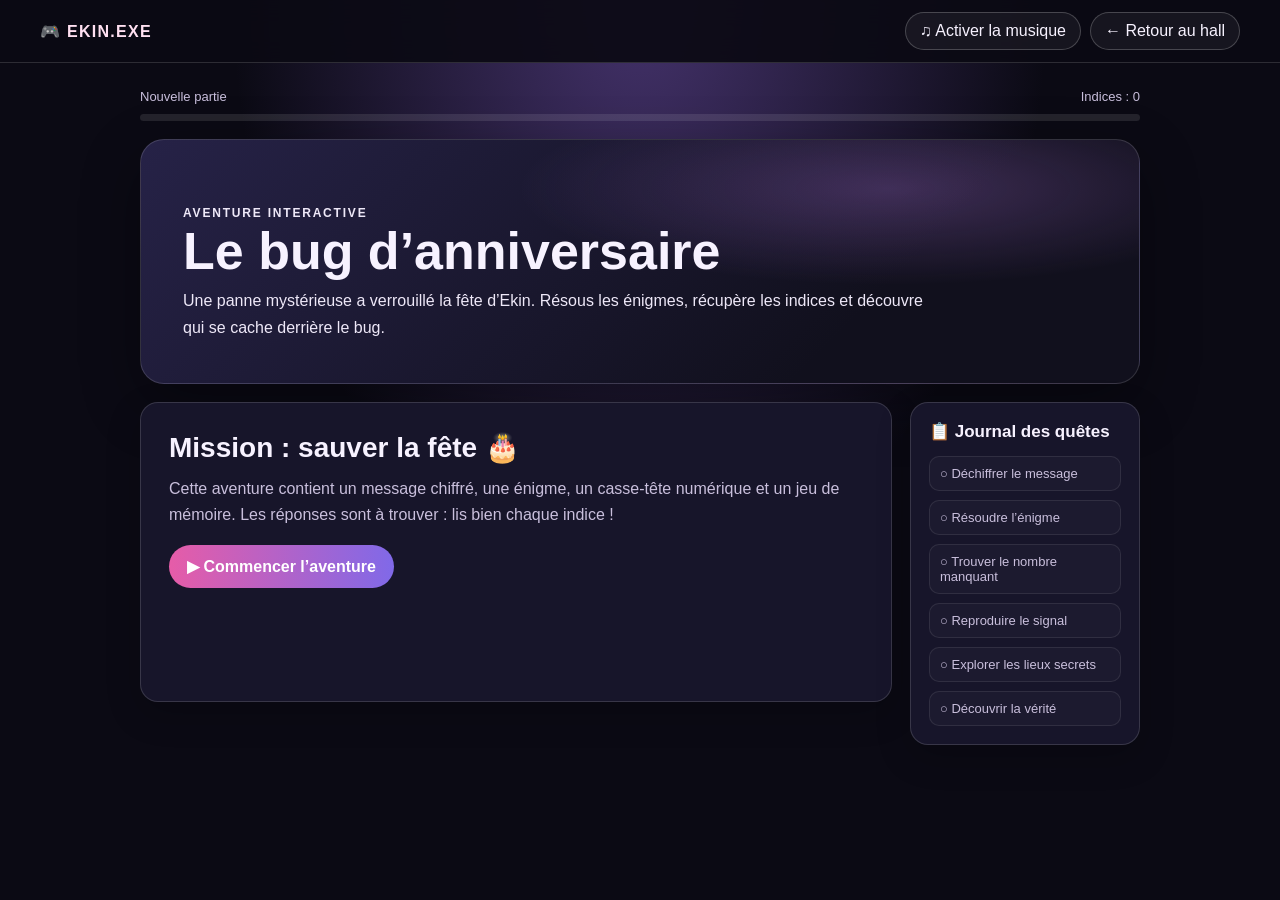
<file: jeux-video.html>
<!DOCTYPE html>
<html lang="fr">
<head>
  <meta charset="UTF-8">
  <meta name="viewport" content="width=device-width, initial-scale=1">
  <meta name="theme-color" content="#0b0a14">
  <title>EKIN.EXE — L’énigme de la fête</title>

  <style>
    :root {
      color-scheme: dark;
      --ink: #f7f2ff;
      --muted: #c9bfdc;
      --pink: #ff8ecb;
      --blue: #8bcaff;
      --green: #9ce6bd;
      --panel: #17152a;
      --line: #ffffff24;
    }

    * { box-sizing: border-box; }

    body {
      min-height: 100vh;
      margin: 0;
      color: var(--ink);
      background:
        radial-gradient(ellipse at 50% 0%, #44326b 0, transparent 45%),
        #0b0a14;
      font-family: "Segoe UI", Arial, sans-serif;
    }

    button, input { font: inherit; }
    button, a { -webkit-tap-highlight-color: transparent; }

    .topbar {
      position: sticky;
      z-index: 5;
      top: 0;
      display: flex;
      align-items: center;
      justify-content: space-between;
      gap: 12px;
      padding: 12px clamp(14px, 4vw, 40px);
      border-bottom: 1px solid var(--line);
      background: #0b0a14ed;
      backdrop-filter: blur(12px);
    }

    .brand {
      color: #ffe0f1;
      font-weight: 900;
      letter-spacing: .08em;
    }

    .top-actions { display: flex; gap: 9px; }

    .hall-link, .music-button {
      display: inline-block;
      padding: 9px 14px;
      border: 1px solid #ffffff36;
      border-radius: 999px;
      color: var(--ink);
      background: #ffffff0d;
      text-decoration: none;
      cursor: pointer;
    }

    .hall-link:hover, .music-button:hover { background: #ffffff20; }

    main {
      width: min(1080px, 100%);
      margin: 0 auto;
      padding: 26px clamp(14px, 4vw, 40px) 50px;
    }

    .status-row {
      display: flex;
      justify-content: space-between;
      gap: 12px;
      margin-bottom: 10px;
      color: var(--muted);
      font-size: 13px;
    }

    .progress {
      height: 7px;
      margin-bottom: 18px;
      overflow: hidden;
      border-radius: 10px;
      background: #ffffff1a;
    }

    .progress-bar {
      width: 0;
      height: 100%;
      border-radius: inherit;
      background: linear-gradient(90deg, var(--pink), var(--blue));
      transition: width .35s ease;
    }

    .scene {
      display: flex;
      min-height: 245px;
      align-items: end;
      padding: clamp(22px, 5vw, 42px);
      border: 1px solid var(--line);
      border-radius: 24px;
      background:
        radial-gradient(ellipse at 75% 20%, #a870d74d, transparent 35%),
        linear-gradient(135deg, #262247, #11101d 72%);
      box-shadow: 0 20px 60px #0005;
    }

    .scene-copy { max-width: 760px; }

    .eyebrow {
      margin: 0 0 8px;
      color: #ffc0e3;
      font-size: 12px;
      font-weight: 800;
      letter-spacing: .15em;
      text-transform: uppercase;
    }

    h1, h2, p { margin-top: 0; }

    .scene h1 {
      margin-bottom: 10px;
      font-size: clamp(30px, 6vw, 52px);
      line-height: 1.05;
    }

    .scene p { margin-bottom: 0; color: #eee8f8; line-height: 1.65; }

    .layout {
      display: grid;
      grid-template-columns: minmax(0, 1fr) 230px;
      gap: 18px;
      margin-top: 18px;
      align-items: start;
    }

    .panel, .side-panel {
      border: 1px solid var(--line);
      border-radius: 18px;
      background: var(--panel);
      box-shadow: 0 12px 35px #0003;
    }

    .panel { min-height: 300px; padding: clamp(18px, 3vw, 28px); }
    .panel h2 { margin-bottom: 12px; font-size: clamp(21px, 3vw, 28px); }
    .panel p { color: var(--muted); line-height: 1.65; }

    .side-panel { padding: 18px; }
    .side-panel h2 { font-size: 17px; }

    .quest-list {
      display: grid;
      gap: 9px;
      padding: 0;
      margin: 0;
      list-style: none;
    }

    .quest-list li {
      padding: 9px 10px;
      border: 1px solid #ffffff17;
      border-radius: 10px;
      color: var(--muted);
      background: #ffffff06;
      font-size: 13px;
    }

    .quest-list li.done {
      border-color: #9ce6bd55;
      color: var(--green);
      background: #9ce6bd0d;
    }

    .choices {
      display: grid;
      grid-template-columns: repeat(auto-fit, minmax(200px, 1fr));
      gap: 12px;
      margin-top: 18px;
    }

    .choice {
      min-height: 72px;
      padding: 14px 16px;
      border: 1px solid #ffffff2b;
      border-radius: 14px;
      color: var(--ink);
      background: linear-gradient(135deg, #292440, #191629);
      text-align: left;
      cursor: pointer;
      transition: transform .16s, border-color .16s;
    }

    .choice:hover {
      transform: translateY(-2px);
      border-color: #ff9bceaa;
    }

    .choice strong { display: block; margin-bottom: 4px; }
    .choice span { color: var(--muted); font-size: 13px; }

    .puzzle {
      margin: 18px 0;
      padding: 18px;
      border: 1px solid #ffffff1c;
      border-radius: 14px;
      background: #ffffff08;
    }

    .puzzle-code {
      display: block;
      margin: 16px 0;
      color: #ffe0f1;
      font-size: clamp(27px, 7vw, 42px);
      font-weight: 900;
      letter-spacing: .2em;
      text-align: center;
    }

    .answer-form {
      display: flex;
      flex-wrap: wrap;
      gap: 10px;
      margin-top: 14px;
    }

    .answer-form input {
      flex: 1 1 180px;
      min-width: 0;
      padding: 12px 14px;
      border: 1px solid #ffffff35;
      border-radius: 11px;
      outline: none;
      color: white;
      background: #0d0b18;
    }

    .answer-form input:focus { border-color: var(--pink); }

    .primary-button {
      padding: 12px 18px;
      border: 0;
      border-radius: 999px;
      color: white;
      background: linear-gradient(90deg, #e65ca8, #8069e8);
      font-weight: 700;
      cursor: pointer;
    }

    .primary-button:hover { filter: brightness(1.12); }

    .hint-button {
      margin-top: 12px;
      padding: 8px 0;
      border: 0;
      color: #cbbaff;
      background: transparent;
      cursor: pointer;
      text-decoration: underline;
    }

    .hint, .game-status {
      min-height: 24px;
      color: var(--pink) !important;
      font-weight: 700;
    }

    .signal-game {
      display: flex;
      flex-wrap: wrap;
      gap: 12px;
      margin: 18px 0;
    }

    .signal-tile {
      width: 76px;
      height: 76px;
      border: 2px solid #ffffff44;
      border-radius: 18px;
      color: white;
      font-size: 27px;
      cursor: pointer;
      transition: transform .12s, filter .12s, box-shadow .12s;
    }

    .signal-tile:hover { transform: scale(1.04); }
    .signal-tile.active { filter: brightness(1.8); box-shadow: 0 0 28px currentColor; }
    .signal-tile:disabled { cursor: default; opacity: .7; }
    .signal-pink { background: #bc4e95; }
    .signal-blue { background: #426fa9; }
    .signal-gold { background: #a87932; }

    .ending {
      padding: 22px;
      border: 1px solid #ffb0da66;
      border-radius: 16px;
      background: linear-gradient(135deg, #ff8ecb1a, #8bcaff12);
    }

    .ending h2 { color: #ffd0e8; }

    @media (max-width: 760px) {
      .layout { grid-template-columns: 1fr; }
      .side-panel { order: -1; }
    }

    @media (max-width: 480px) {
      .topbar { align-items: flex-start; }
      .brand { padding-top: 8px; font-size: 13px; }
      .hall-link, .music-button { padding: 8px 10px; font-size: 12px; }
      .signal-tile { width: 64px; height: 64px; }
      .scene { min-height: 220px; }
    }

    @media (prefers-reduced-motion: reduce) {
      *, *::before, *::after {
        transition-duration: .01ms !important;
        animation-duration: .01ms !important;
      }
    }
  </style>
</head>

<body>
  <header class="topbar">
    <div class="brand">🎮 EKIN.EXE</div>
    <nav class="top-actions" aria-label="Navigation">
      <button class="music-button" id="musicButton" type="button">♫ Activer la musique</button>
      <a class="hall-link" href="accueil.html">← Retour au hall</a>
    </nav>
  </header>

  <main>
    <div class="status-row">
      <span id="chapterLabel">Nouvelle partie</span>
      <span id="evidenceLabel">Indices : 0</span>
    </div>

    <div class="progress" aria-label="Progression de l’histoire">
      <div class="progress-bar" id="progressBar"></div>
    </div>

    <section class="scene">
      <div class="scene-copy">
        <p class="eyebrow" id="sceneEyebrow">Aventure interactive</p>
        <h1 id="sceneTitle">Chargement…</h1>
        <p id="sceneDescription"></p>
      </div>
    </section>

    <div class="layout">
      <section class="panel" id="story" aria-live="polite"></section>

      <aside class="side-panel">
        <h2>📋 Journal des quêtes</h2>
        <ul class="quest-list" id="questList"></ul>
      </aside>
    </div>
  </main>

  <script>
    const story = document.getElementById("story");
    const musicButton = document.getElementById("musicButton");

    const state = {
      step: "intro",
      clues: new Set(),
      completed: new Set(),
      explored: new Set(),
      memoryPattern: ["pink", "blue", "gold", "pink"],
      memoryIndex: 0,
      memoryReady: false,
      memoryLocked: false,
      hintShown: false,
      message: ""
    };

    const chapters = {
      intro: ["Nouvelle partie", 0],
      cipher: ["Quête 1 — Le message chiffré", 18],
      riddle: ["Quête 2 — La boîte mystérieuse", 36],
      number: ["Quête 3 — Le code du coffre", 54],
      memory: ["Quête 4 — Le signal lumineux", 72],
      explore: ["Quête bonus — Exploration", 86],
      boss: ["Final — Ekin Prime", 96],
      ending: ["Fin de l’aventure", 100]
    };

    const questNames = {
      cipher: "Déchiffrer le message",
      riddle: "Résoudre l’énigme",
      number: "Trouver le nombre manquant",
      memory: "Reproduire le signal",
      explore: "Explorer les lieux secrets",
      boss: "Découvrir la vérité"
    };

    function setScene(eyebrow, title, description) {
      document.getElementById("sceneEyebrow").textContent = eyebrow;
      document.getElementById("sceneTitle").textContent = title;
      document.getElementById("sceneDescription").textContent = description;
    }

    function updateStatus() {
      const [label, progress] = chapters[state.step];
      document.getElementById("chapterLabel").textContent = label;
      document.getElementById("evidenceLabel").textContent = `Indices : ${state.clues.size}`;
      document.getElementById("progressBar").style.width = `${progress}%`;

      document.getElementById("questList").innerHTML =
        Object.entries(questNames).map(([id, name]) => `
          <li class="${state.completed.has(id) ? "done" : ""}">
            ${state.completed.has(id) ? "✓" : "○"} ${name}
          </li>
        `).join("");
    }

    function render() {
      updateStatus();

      if (state.step === "intro") renderIntro();
      else if (state.step === "cipher") renderCipher();
      else if (state.step === "riddle") renderRiddle();
      else if (state.step === "number") renderNumberPuzzle();
      else if (state.step === "memory") renderMemory();
      else if (state.step === "explore") renderExplore();
      else if (state.step === "boss") renderBoss();
    }

    function renderIntro() {
      setScene(
        "Aventure interactive",
        "Le bug d’anniversaire",
        "Une panne mystérieuse a verrouillé la fête d’Ekin. Résous les énigmes, récupère les indices et découvre qui se cache derrière le bug."
      );

      story.innerHTML = `
        <h2>Mission : sauver la fête 🎂</h2>
        <p>Cette aventure contient un message chiffré, une énigme, un casse-tête numérique et un jeu de mémoire. Les réponses sont à trouver : lis bien chaque indice !</p>
        <button class="primary-button" data-action="start">▶ Commencer l’aventure</button>
      `;
    }

    function renderCipher() {
      setScene(
        "Quête 1 — Décryptage",
        "Le message du terminal",
        "Le terminal a décalé chaque lettre de trois places vers l’avant dans l’alphabet. Pour lire le message, recule chaque lettre de trois places."
      );

      story.innerHTML = `
        <h2>Déchiffre le mot</h2>
        <p>Exemple : D devient A quand on recule de trois lettres. Quel mot se cache derrière ce code ?</p>
        <strong class="puzzle-code">HNLQ</strong>
        <form class="answer-form" data-form="cipher">
          <input name="answer" aria-label="Ta réponse" placeholder="Écris le mot déchiffré" autocomplete="off" required>
          <button class="primary-button" type="submit">Vérifier</button>
        </form>
        <p class="game-status">${state.message}</p>
        <button class="hint-button" data-action="hint-cipher">Afficher un indice</button>
      `;
    }

    function renderRiddle() {
      setScene(
        "Quête 2 — Énigme",
        "La boîte sans serrure",
        "Une boîte étrange bloque la porte. Une inscription est gravée sur son couvercle."
      );

      story.innerHTML = `
        <h2>Résous l’énigme</h2>
        <div class="puzzle">
          <p>« Plus on m’enlève, plus je deviens grand. Qui suis-je ? »</p>
          <p>Réponds avec un seul mot.</p>
        </div>
        <form class="answer-form" data-form="riddle">
          <input name="answer" aria-label="Ta réponse" placeholder="Ta réponse" autocomplete="off" required>
          <button class="primary-button" type="submit">Vérifier</button>
        </form>
        <p class="game-status">${state.message}</p>
        <button class="hint-button" data-action="hint-riddle">Afficher un indice</button>
      `;
    }

    function renderNumberPuzzle() {
      setScene(
        "Quête 3 — Casse-tête",
        "La combinaison du coffre",
        "Le coffre demande le prochain nombre de la suite. Observe les écarts entre les nombres."
      );

      story.innerHTML = `
        <h2>Trouve le nombre manquant</h2>
        <div class="puzzle">
          <strong class="puzzle-code">2 · 5 · 10 · 17 · 26 · ?</strong>
          <p>Quel nombre vient ensuite ?</p>
        </div>
        <form class="answer-form" data-form="number">
          <input name="answer" inputmode="numeric" aria-label="Le nombre suivant" placeholder="Écris le nombre" required>
          <button class="primary-button" type="submit">Ouvrir le coffre</button>
        </form>
        <p class="game-status">${state.message}</p>
        <button class="hint-button" data-action="hint-number">Afficher un indice</button>
      `;
    }

    function renderMemory() {
      setScene(
        "Quête 4 — Signal secret",
        "Le terminal lumineux",
        "Observe la séquence de couleurs, puis reproduis-la dans le même ordre."
      );

      story.innerHTML = `
        <h2>Jeu de mémoire</h2>
        <p>La séquence contient quatre couleurs. Clique sur « Montrer la séquence » pour commencer.</p>
        <p class="game-status" id="memoryStatus">${state.message || "Prêt quand tu l’es !"}</p>
        <div class="signal-game">
          <button class="signal-tile signal-pink" data-color="pink" aria-label="Rose" disabled>●</button>
          <button class="signal-tile signal-blue" data-color="blue" aria-label="Bleu" disabled>●</button>
          <button class="signal-tile signal-gold" data-color="gold" aria-label="Or" disabled>●</button>
        </div>
        <button class="primary-button" data-action="show-memory" ${state.memoryLocked ? "disabled" : ""}>▶ Montrer la séquence</button>
      `;
    }

    function renderExplore() {
      setScene(
        "Quête bonus",
        "Explore les lieux secrets",
        "Avant le combat final, fouille les lieux pour récolter des indices bonus. Tu peux aussi partir directement."
      );

      const places = {
        control: ["🖥️ Salle de contrôle", "Un journal système révèle que le bug protège quelque chose."],
        roof: ["🌃 Toit de l’immeuble", "Une lumière rose clignote près d’un paquet mystérieux."],
        garden: ["🌸 Jardin secret", "Une carte indique : « La fête n’était qu’un prétexte pour réunir le squad. »"]
      };

      story.innerHTML = `
        <h2>Enquête facultative</h2>
        <p>Tu as exploré ${state.explored.size} lieu(x). Chaque lieu visité ajoute un indice.</p>
        <div class="choices">
          ${Object.entries(places).map(([id, [title, text]]) => state.explored.has(id) ? "" : `
            <button class="choice" data-place="${id}" data-text="${text}">
              <strong>${title}</strong><span>Explorer et chercher un indice.</span>
            </button>
          `).join("")}
          <button class="choice" data-action="boss">
            <strong>⚔️ Aller au combat final</strong><span>Tu peux partir quand tu le souhaites.</span>
          </button>
        </div>
        <p class="game-status">${state.message}</p>
      `;
    }

    function renderBoss() {
      setScene(
        "Final — Ekin Prime",
        "Le dernier choix",
        "Le bug prend la forme d’Ekin Prime. Utilise ce que tu as découvert pour décider comment terminer l’aventure."
      );

      story.innerHTML = `
        <h2>Comment réagis-tu ?</h2>
        <p>Indices trouvés : ${state.clues.size}. Les choix changent la fin de l’histoire.</p>
        <div class="choices">
          <button class="choice" data-ending="team">
            <strong>🤝 Faire confiance au squad</strong><span>Demander de l’aide à Emma, Céline et Kiara.</span>
          </button>
          <button class="choice" data-ending="decode">
            <strong>🔍 Désactiver le bug</strong><span>Utiliser les indices pour comprendre son origine.</span>
          </button>
          <button class="choice" data-ending="rush">
            <strong>⚡ Agir immédiatement</strong><span>Foncer sans attendre et prendre un risque.</span>
          </button>
        </div>
      `;
    }

    function normalize(value) {
      return value
        .normalize("NFD")
        .replace(/[\u0300-\u036f]/g, "")
        .trim()
        .toLowerCase();
    }

    function completeQuest(id, clue, nextStep) {
      state.completed.add(id);
      state.clues.add(clue);
      state.message = "";
      state.hintShown = false;
      state.step = nextStep;
      render();
    }

    story.addEventListener("submit", (event) => {
      const form = event.target.closest("form[data-form]");
      if (!form) return;
      event.preventDefault();

      const answer = normalize(new FormData(form).get("answer") || "");

      if (form.dataset.form === "cipher") {
        if (answer === "ekin") completeQuest("cipher", "message déchiffré", "riddle");
        else {
          state.message = state.hintShown
            ? "Pas encore. Recule chaque lettre de trois places."
            : "Ce n’est pas le bon mot. Tu peux demander un indice.";
          renderCipher();
        }
      } else if (form.dataset.form === "riddle") {
        if (["trou", "un trou"].includes(answer)) {
          completeQuest("riddle", "énigme résolue", "number");
        } else {
          state.message = state.hintShown
            ? "Pense à une ouverture dans le sol."
            : "Essaie encore ou demande un indice.";
          renderRiddle();
        }
      } else if (form.dataset.form === "number") {
        if (answer === "37") completeQuest("number", "coffre ouvert", "memory");
        else {
          state.message = state.hintShown
            ? "Les écarts sont 3, 5, 7, 9, puis 11."
            : "Le coffre reste fermé. Observe les écarts entre les nombres.";
          renderNumberPuzzle();
        }
      }
    });

    const wait = (ms) => new Promise(resolve => window.setTimeout(resolve, ms));

    async function showMemorySequence() {
      if (state.memoryLocked) return;

      state.memoryLocked = true;
      state.memoryReady = false;
      state.memoryIndex = 0;
      state.message = "Observe bien les couleurs…";
      renderMemory();

      await wait(500);

      for (const color of state.memoryPattern) {
        if (state.step !== "memory") return;
        const tile = story.querySelector(`[data-color="${color}"]`);
        if (tile) tile.classList.add("active");
        await wait(550);
        if (tile) tile.classList.remove("active");
        await wait(220);
      }

      state.memoryLocked = false;
      state.memoryReady = true;
      const status = document.getElementById("memoryStatus");
      if (status) status.textContent = "À toi ! Reproduis la séquence.";
      story.querySelectorAll(".signal-tile").forEach(tile => tile.disabled = false);
    }

    function finish(title, text, emoji) {
      state.step = "ending";
      state.completed.add("boss");
      setScene("Fin de mission", title, "L’aventure est terminée. Tu peux rejouer pour découvrir une autre fin.");

      story.innerHTML = `
        <div class="ending">
          <h2>${emoji} ${title}</h2>
          <p>${text}</p>
          <p><strong>Indices trouvés :</strong> ${state.clues.size}</p>
          <button class="primary-button" data-action="restart">↻ Rejouer</button>
        </div>
      `;
      updateStatus();
    }

    function endGame(choice) {
      if (choice === "decode" && state.explored.size === 3) {
        finish(
          "Le secret découvert !",
          "Grâce à toutes tes énigmes et à ton exploration, tu comprends que le bug cachait un cadeau préparé pour Ekin. Le squad révèle la surprise et la fête peut commencer !",
          "🎁"
        );
      } else if (choice === "decode") {
        finish(
          "Une partie du mystère résolue",
          "Tu désactives le bug, mais quelques indices manquent encore. Rejoue et explore les lieux secrets pour découvrir toute la vérité.",
          "🔎"
        );
      } else if (choice === "team") {
        finish(
          "Le squad sauve la fête",
          "Emma trouve la commande d’arrêt, Céline protège tout le monde et Kiara récupère le paquet. Ensemble, vous sauvez la fête d’Ekin !",
          "🤝"
        );
      } else {
        finish(
          "Victoire mouvementée",
          "Tu agis vite et neutralises Ekin Prime. Le système redémarre, le squad est sain et sauf, et la fête peut continuer.",
          "⚡"
        );
      }
    }

    story.addEventListener("click", async (event) => {
      const button = event.target.closest("button");
      if (!button || button.disabled) return;

      if (button.dataset.action === "start") {
        state.step = "cipher";
        state.message = "";
        render();
      } else if (button.dataset.action === "hint-cipher") {
        state.hintShown = true;
        state.message = "Indice : H devient E quand on recule de trois lettres.";
        renderCipher();
      } else if (button.dataset.action === "hint-riddle") {
        state.hintShown = true;
        state.message = "Indice : on peut creuser cette chose dans le sol.";
        renderRiddle();
      } else if (button.dataset.action === "hint-number") {
        state.hintShown = true;
        state.message = "Indice : les écarts augmentent de deux à chaque fois.";
        renderNumberPuzzle();
      } else if (button.dataset.action === "show-memory") {
        await showMemorySequence();
      } else if (button.dataset.color && state.memoryReady && !state.memoryLocked) {
        const expected = state.memoryPattern[state.memoryIndex];

        if (button.dataset.color !== expected) {
          state.memoryReady = false;
          state.memoryIndex = 0;
          state.message = "Mauvaise séquence. Relance la démonstration et réessaie.";
          renderMemory();
          return;
        }

        button.classList.add("active");
        window.setTimeout(() => button.classList.remove("active"), 180);
        state.memoryIndex++;

        if (state.memoryIndex === state.memoryPattern.length) {
          state.memoryReady = false;
          completeQuest("memory", "signal décodé", "explore");
        }
      } else if (button.dataset.place) {
        state.explored.add(button.dataset.place);
        state.clues.add("indice du lieu");
        state.message = button.dataset.text;
        if (state.explored.size === 3) state.completed.add("explore");
        renderExplore();
      } else if (button.dataset.action === "boss") {
        if (state.explored.size > 0) state.completed.add("explore");
        state.step = "boss";
        render();
      } else if (button.dataset.ending) {
        endGame(button.dataset.ending);
      } else if (button.dataset.action === "restart") {
        state.step = "intro";
        state.clues.clear();
        state.completed.clear();
        state.explored.clear();
        state.memoryIndex = 0;
        state.memoryReady = false;
        state.memoryLocked = false;
        state.hintShown = false;
        state.message = "";
        render();
      }
    });

    // Musique originale synthétisée dans le navigateur : aucun MP3 externe.
    const AudioContextClass = window.AudioContext || window.webkitAudioContext;
    let audioContext = null;
    let musicTimer = null;
    let musicStep = 0;

    const melody = [
      523.25, 659.25, 783.99, 659.25,
      587.33, 698.46, 880.00, 698.46,
      493.88, 587.33, 783.99, 659.25,
      440.00, 523.25, 659.25, 587.33
    ];

    function playNote(frequency) {
      if (!audioContext) return;

      const now = audioContext.currentTime;
      const oscillator = audioContext.createOscillator();
      const gain = audioContext.createGain();

      oscillator.type = "sine";
      oscillator.frequency.setValueAtTime(frequency, now);
      gain.gain.setValueAtTime(0.0001, now);
      gain.gain.exponentialRampToValueAtTime(0.035, now + 0.03);
      gain.gain.exponentialRampToValueAtTime(0.0001, now + 0.31);

      oscillator.connect(gain);
      gain.connect(audioContext.destination);
      oscillator.start(now);
      oscillator.stop(now + 0.33);
    }

    musicButton.addEventListener("click", async () => {
      if (!AudioContextClass) {
        musicButton.textContent = "Musique indisponible";
        return;
      }

      if (musicTimer) {
        window.clearInterval(musicTimer);
        musicTimer = null;
        musicButton.textContent = "♫ Activer la musique";
        return;
      }

      audioContext ??= new AudioContextClass();
      if (audioContext.state === "suspended") await audioContext.resume();

      musicStep = 0;
      playNote(melody[musicStep++]);
      musicTimer = window.setInterval(() => {
        playNote(melody[musicStep % melody.length]);
        musicStep++;
      }, 360);

      musicButton.textContent = "♫ Couper la musique";
    });

    render();
  </script>
</body>
</html>
</file>
